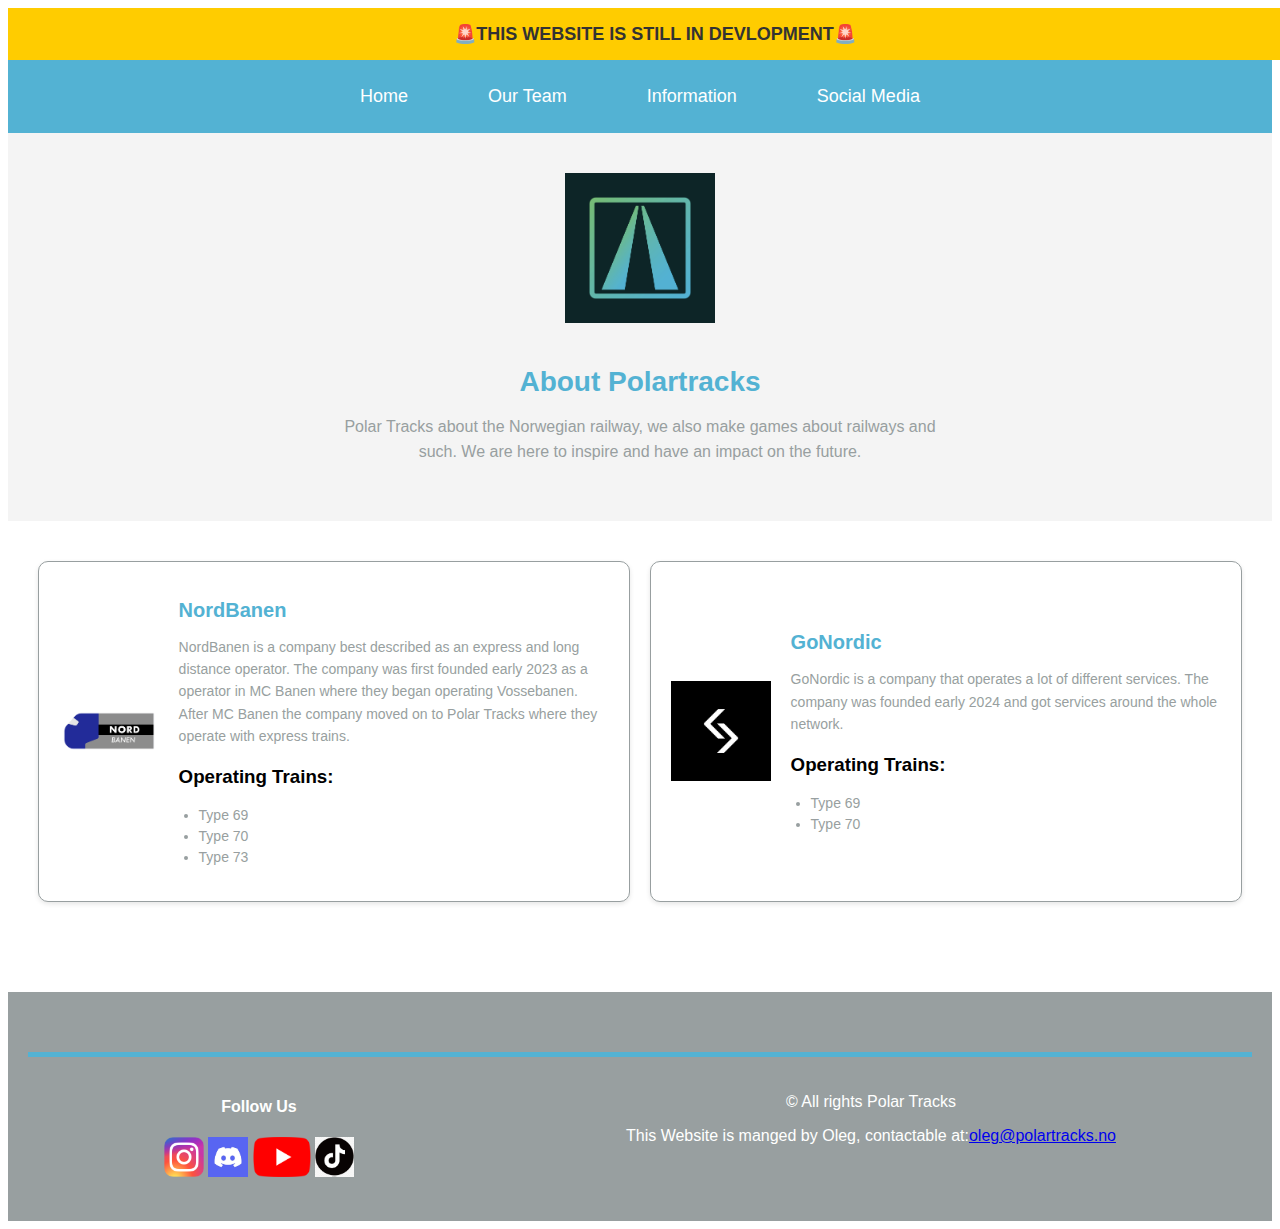
<file: info.html>
<!DOCTYPE html>
<html lang="en">
<head>
  <meta charset="UTF-8">
  <meta name="viewport" content="width=device-width, initial-scale=1.0">
  <title>Information</title>
  <link rel="icon" type="image/jpg" href="images/pt logo.jpg">
  <link rel="stylesheet" href="css/styles.css">
</head>
<body>
  <div class="announcement-banner">
    <p>🚨THIS WEBSITE IS STILL IN DEVLOPMENT🚨</p>
  </div>
  <!-- Standard Nav Bar -->
  <header>
    <nav>
      <ul>
        <li><a href="index.html">Home</a></li>
        <li><a href="team.html">Our Team</a></li>
        <li><a href="info.html">Information</a></li>
        <li><a href="social.html">Social Media</a></li>
      </ul>
    </nav>
  </header>

  <!-- Main Section on Top with Logo -->
  <section class="main-info">
    <img src="images/pt logo.jpg" alt="Main Logo" class="main-logo">
    <div class="main-description">
      <h1>About Polartracks</h1>
      <p>Polar Tracks about the Norwegian railway, we also make games about railways and such.
        We are here to inspire and have an impact on the future.</p>
    </div>
  </section>

  <!-- Split Section Below -->
  <section class="split-info">
    <!-- Left Column -->
    <div class="info-box">
      <img src="images/NB_logo.png" alt="Logo 1" class="info-logo">
      <div class="info-description">
        <h2>NordBanen</h2>
        <p>NordBanen is a company best described as an express and long distance operator.
          The company was first founded early 2023 as a operator in MC Banen where they began operating Vossebanen.
          After MC Banen the company moved on to Polar Tracks where they operate with express trains.</p>
          <h3>Operating Trains:</h3>
          <ul class="train-list">
            <li>Type 69</li>
            <li>Type 70</li>
            <li>Type 73</li>
          </ul>
      </div>
    </div>

    <!-- Right Column -->
    <div class="info-box">
      <img src="images/Untitled (2).png" alt="Logo 2" class="info-logo">
      <div class="info-description">
        <h2>GoNordic</h2>
        <p>GoNordic is a company that operates a lot of different services.
          The company was founded early 2024 and got services around the whole network.</p>
          <h3>Operating Trains:</h3>
          <ul class="train-list">
            <li>Type 69</li>
            <li>Type 70</li>
          </ul>
      </div>
    </div>
  </section>

  <!-- Footer -->
  <footer>
    <div class="footer">
      <div class="footer-columns">
        <div class="footer-column">
          <h4>Follow Us</h4>
          <a href="https://www.instagram.com/polartracks.rblx/" style="color: lightblue;"><img src="images/Instagram_logo_2016.svg.webp" alt="Instagram Icon" style="height: 40px; width: auto;"></a>
          <a href="#" style="color: lightblue;"><img src="images/discord.jpg" alt="Instagram Icon" style="height: 40px; width: auto;"></a>
          <a href="#" style="color: lightblue;"><img src="images/Youtube_logo.png" alt="Instagram Icon" style="height: 40px; width: auto;"></a>
          <a href="#" style="color: lightblue;"><img src="images/tiktok.webp" alt="Instagram Icon" style="height: 40px; width: auto;"></a>
        </div>
        <div class="footer-column">
          <p>© All rights Polar Tracks</p>
          <p>This Website is manged by Oleg, contactable at:<a href="mailto:olegs@polartracks.no">oleg@polartracks.no</a></p>
        </div>
      </div>
    </div>
  </footer>
</body>
</html>
</file>
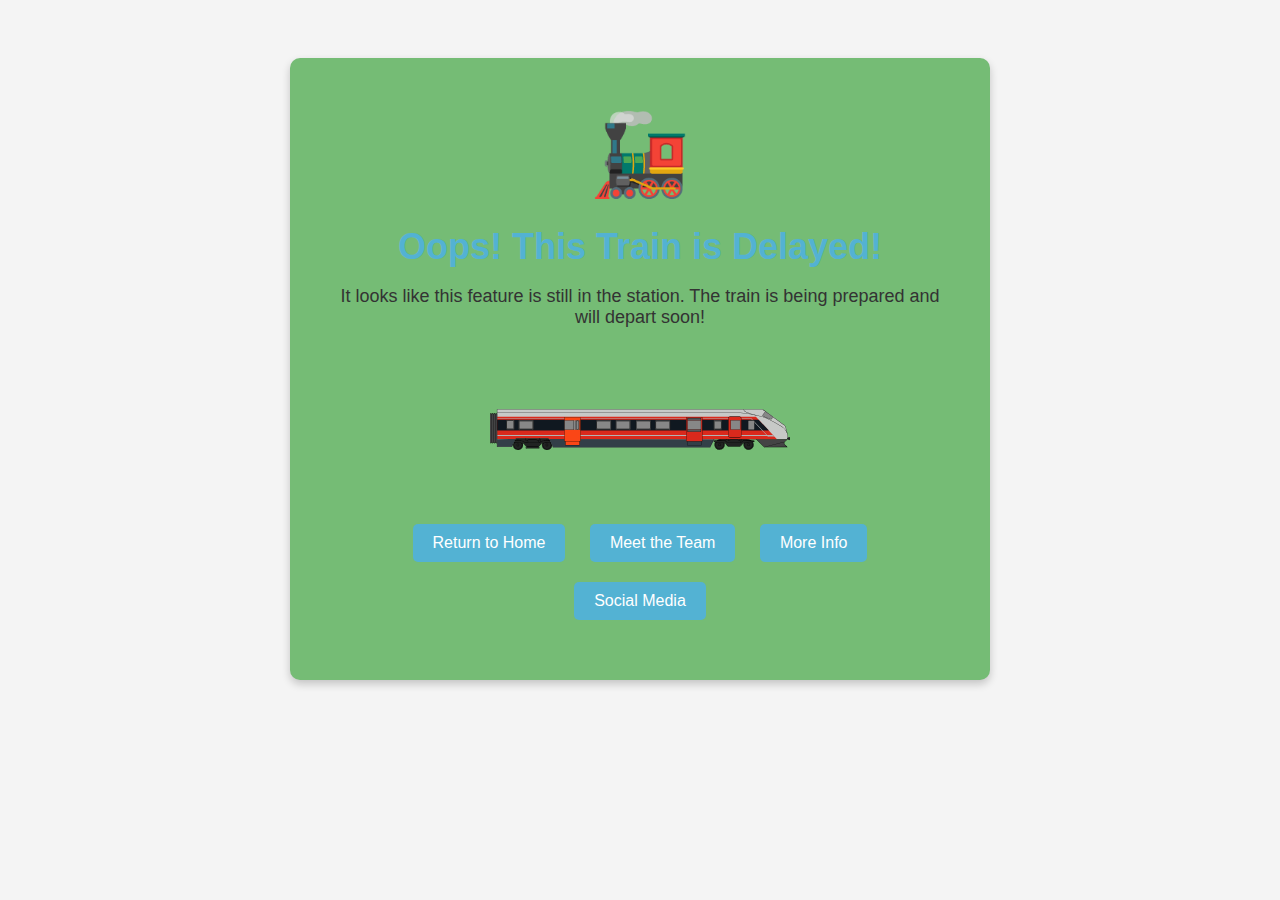
<file: underconstruction.html>
<!DOCTYPE html>
<html lang="en">
<head>
    <meta charset="UTF-8">
    <meta name="viewport" content="width=device-width, initial-scale=1.0">
    <title>Oops! Train Delayed</title>
    <link rel="stylesheet" href="css/styles.css"> <!-- Path to your main CSS -->
    <style>
        body {
            font-family: Arial, sans-serif;
            background-color: #f4f4f4;
            text-align: center;
            padding: 50px;
        }

        .container {
            background-color: #75BC75;
            border-radius: 10px;
            box-shadow: 0 4px 8px rgba(0, 0, 0, 0.2);
            padding: 50px;
            margin: auto;
            max-width: 600px;
        }

        .train-icon {
            font-size: 80px;
            margin-bottom: 20px;
        }

        h1 {
            color: #53B2D3;
            font-size: 36px;
            margin-bottom: 10px;
        }

        p {
            color: #333;
            font-size: 18px;
            margin-bottom: 30px;
        }

        .links {
            margin-top: 30px;
        }

        .links a {
            text-decoration: none;
            background-color: #53B2D3;
            color: white;
            padding: 10px 20px;
            border-radius: 5px;
            transition: background-color 0.3s ease;
            margin: 10px;
            display: inline-block;
        }

        .links a:hover {
            background-color: #75BC75;
        }

        .train {
            width: 300px;
            margin: 30px auto;
            animation: chugging 2s linear infinite;
        }

        @keyframes chugging {
            0% { transform: translateX(0); }
            50% { transform: translateX(10px); }
            100% { transform: translateX(0); }
        }
    </style>
</head>
<body>

<div class="container">
    <div class="train-icon">🚂</div>
    <h1>Oops! This Train is Delayed!</h1>
    <p>It looks like this feature is still in the station. The train is being prepared and will depart soon!</p>

    <img src="images/171122_NT_illustrasjoner_Type-73-B_BFM73B_180219_095329.svg" alt="Train Illustration" class="train">

    <div class="links">
        <a href="index.html">Return to Home</a>
        <a href="team.html">Meet the Team</a>
        <a href="info.html">More Info</a>
        <a href="social.html">Social Media</a>
    </div>
</div>

</body>
</html>
</file>
<file: css/styles.css>
/* Navigation Bar */
nav {
    background-color: #53B2D3; /* Light blue */
    padding: 10px 0;
}
  
nav ul {
    display: flex;
    justify-content: center;
    list-style-type: none;
    padding: 0;
}
  
nav ul li {
    margin: 0 20px;
}
  
nav ul li a {
    color: #FFFFFF; /* White */
    text-decoration: none;
    font-size: 18px;
    padding: 10px 20px;
}
  
nav ul li a:hover {
    background-color: #75BC75; /* Pale green on hover */
    color: #FFFFFF;
    transition: background-color 0.3s ease;
}
  
/* General Styling */
body {
    font-family: Arial, sans-serif;
    background-color: #FFFFFF; /* White background */
}
  
h1 {
    text-align: center;
    margin-bottom: 50px;
    color: #53B2D3; /* Light blue headings */
}
  
/* Social Section Titles */
.social-section {
    margin-bottom: 50px;
    text-align: center;
}
  
.social-section h2 {
    font-size: 28px;
    margin-bottom: 20px;
    color: #53B2D3; /* Light blue */
}
  
/* Post Container and Social Posts */
.post-container {
    display: flex;
    justify-content: center;
    gap: 20px;
}
  
.social-post {
    position: relative;
    width: 300px;
    height: 300px;
    overflow: hidden;
    cursor: pointer;
}
  
.social-post img {
    width: 100%;
    height: 100%;
    object-fit: cover;
    transition: transform 0.3s ease;
}
  
.social-post .overlay {
    position: absolute;
    top: 0;
    left: 0;
    width: 100%;
    height: 100%;
    background: rgba(0, 0, 0, 0.7);
    color: white;
    display: flex;
    align-items: center;
    justify-content: center;
    font-size: 16px;
    opacity: 0;
    transition: opacity 0.3s ease;
}
  
.social-post:hover img {
    transform: scale(1.05);
}
  
.social-post:hover .overlay {
    opacity: 1;
}
  
/* Responsive Design */
@media (max-width: 768px) {
    .post-container {
        flex-direction: column;
        align-items: center;
    }

    .social-post {
        width: 80%;
        height: auto;
    }
}
  
/* Image-Based Navigation on Home Page */
.image-nav {
    display: flex;
    justify-content: center;
    gap: 20px;
    margin: 40px 0;
}
  
.nav-button {
    width: 200px;
    height: 200px;
    text-decoration: none;
    position: relative;
    display: inline-block;
}
  
.nav-image {
    background-size: cover;
    background-position: center;
    width: 100%;
    height: 100%;
    position: relative;
}
  
.nav-overlay {
    position: absolute;
    top: 0;
    left: 0;
    width: 100%;
    height: 100%;
    background: rgba(0, 0, 0, 0.6); /* Darken effect on hover */
    color: white;
    display: flex;
    justify-content: center;
    align-items: center;
    opacity: 0; /* Hide overlay by default */
    transition: opacity 0.3s ease;
}
  
.nav-button:hover .nav-overlay {
    opacity: 1; /* Show overlay on hover */
}
  
.nav-image p {
    font-size: 18px;
    font-weight: bold;
    color: white; /* Ensure text is visible */
    position: absolute;
    bottom: 10px;
    left: 50%;
    transform: translateX(-50%);
}
  
/* Welcome Banner Styling */
.welcome-banner {
    position: relative;
}
  
.banner-image {
    width: 100%;
    height: auto;
}
  
.banner-text {
    position: absolute;
    top: 50%;
    left: 50%;
    transform: translate(-50%, -50%);
    color: white;
    text-shadow: 2px 2px 5px rgba(0, 0, 0, 0.7);
    font-size: 36px;
    text-align: center;
}
  
/* General Footer Styling */
footer {
    text-align: center;
    margin-top: 50px;
    background-color: #989FA0; /* Light gray */
    color: #FFFFFF; /* White text */
    padding: 20px;
}
  
.footer-links img {
    width: 30px;
    margin: 0 10px;
}
  
/* Team Section */
.team-section {
    display: flex;
    flex-wrap: wrap;
    justify-content: center;
    gap: 20px;
    padding: 20px;
}
  
.team-member {
    background: #FFFFFF; /* White background */
    border: 1px solid #989FA0; /* Light gray border */
    border-radius: 10px;
    width: 250px;
    text-align: center;
    padding: 15px;
    box-shadow: 0 2px 5px rgba(0, 0, 0, 0.1);
}
  
.team-pfp {
    width: 100px;
    height: 100px;
    border-radius: 50%;
    object-fit: cover;
    margin-bottom: 10px;
}
  
.team-info {
    font-size: 14px;
    line-height: 1.6;
    color: #989FA0; /* Light gray for the text */
}
  
.team-info h2 {
    margin: 10px 0;
    font-size: 18px;
    color: #53B2D3; /* Light blue */
}
  
.team-info p {
    margin: 5px 0;
}
  
/* Responsive Design */
@media (max-width: 768px) {
    .team-section {
        flex-direction: column;
        align-items: center;
    }

    .team-member {
        width: 90%;
        max-width: 400px;
    }
}
  
/* Footer Styling */
.footer {
    width: 100%;
    background-color: #989FA0; /* Light gray */
    color: #FFFFFF; /* White text */
    padding: 20px 0;
    margin-top: 20px;
}

.footer-columns {
    display: flex;
    justify-content: space-around;
    border-top: 5px solid #53B2D3; /* Light blue border on top */
    padding-top: 20px;
}
  
/* Main Section with Logo and Description */
.main-info {
    text-align: center;
    padding: 40px 20px;
    background-color: #f4f4f4; /* Light gray background */
}
  
.main-logo {
    max-width: 150px;
    margin-bottom: 20px;
}
  
.main-description {
    max-width: 600px;
    margin: 0 auto;
}
  
.main-description h1 {
    font-size: 28px;
    margin-bottom: 10px;
    color: #53B2D3; /* Light blue */
}
  
.main-description p {
    font-size: 16px;
    line-height: 1.6;
    color: #989FA0; /* Light gray */
}
  
/* Split Section with Two Columns */
.split-info {
    display: flex;
    justify-content: space-around;
    padding: 40px 20px;
}
  
.info-box {
    display: flex;
    align-items: center;
    width: 45%;
    background-color: #FFFFFF; /* White */
    padding: 20px;
    border: 1px solid #989FA0; /* Light gray border */
    border-radius: 10px;
    box-shadow: 0 2px 5px rgba(0, 0, 0, 0.1);
}
  
.info-logo {
    max-width: 100px;
    margin-right: 20px;
}
  
.info-description h2 {
    font-size: 20px;
    margin-bottom: 10px;
    color: #53B2D3; /* Light blue */
}
  
.info-description p {
    font-size: 14px;
    line-height: 1.6;
    color: #989FA0; /* Light gray */
}
  
/* Train List */
.train-list {
    margin-top: 10px;
    padding-left: 20px;
    list-style-type: disc;
    color: #989FA0; /* Light gray */
}
  
.train-list li {
    font-size: 14px;
    margin-bottom: 5px;
}

/* Announcement Banner Styles */
.announcement-banner {
  background-color: #ffcc00; /* Bright yellow background for visibility */
  color: #333;               /* Dark text for contrast */
  padding: 15px;             /* Spacing around the text */
  text-align: center;        /* Center align the text */
  font-size: 18px;           /* Text size */
  font-weight: bold;         /* Make the text bold */
  top: 0;
  left: 0;
  width: 100%;               /* Full width */
  z-index: 1000;             /* Ensure it's always on top */
}

.announcement-banner p {
  margin: 0;
}

/* Styling for the login page */
.login-container {
  width: 300px;
  margin: 100px auto;
  padding: 20px;
  background-color: #f4f4f4;
  border: 1px solid #ddd;
  border-radius: 10px;
  text-align: center;
}

.login-container h1 {
  font-size: 24px;
  color: #53B2D3; /* Light Blue */
}

.login-container input {
  width: 100%;
  padding: 10px;
  margin-top: 10px;
  border: 1px solid #989FA0; /* Light Gray */
  border-radius: 5px;
}

.login-container button {
  background-color: #75BC75; /* Pale Green */
  color: white;
  padding: 10px 20px;
  border: none;
  border-radius: 5px;
  margin-top: 10px;
  cursor: pointer;
}

.login-container button:hover {
  background-color: #53B2D3; /* Light Blue */
}
</file>
